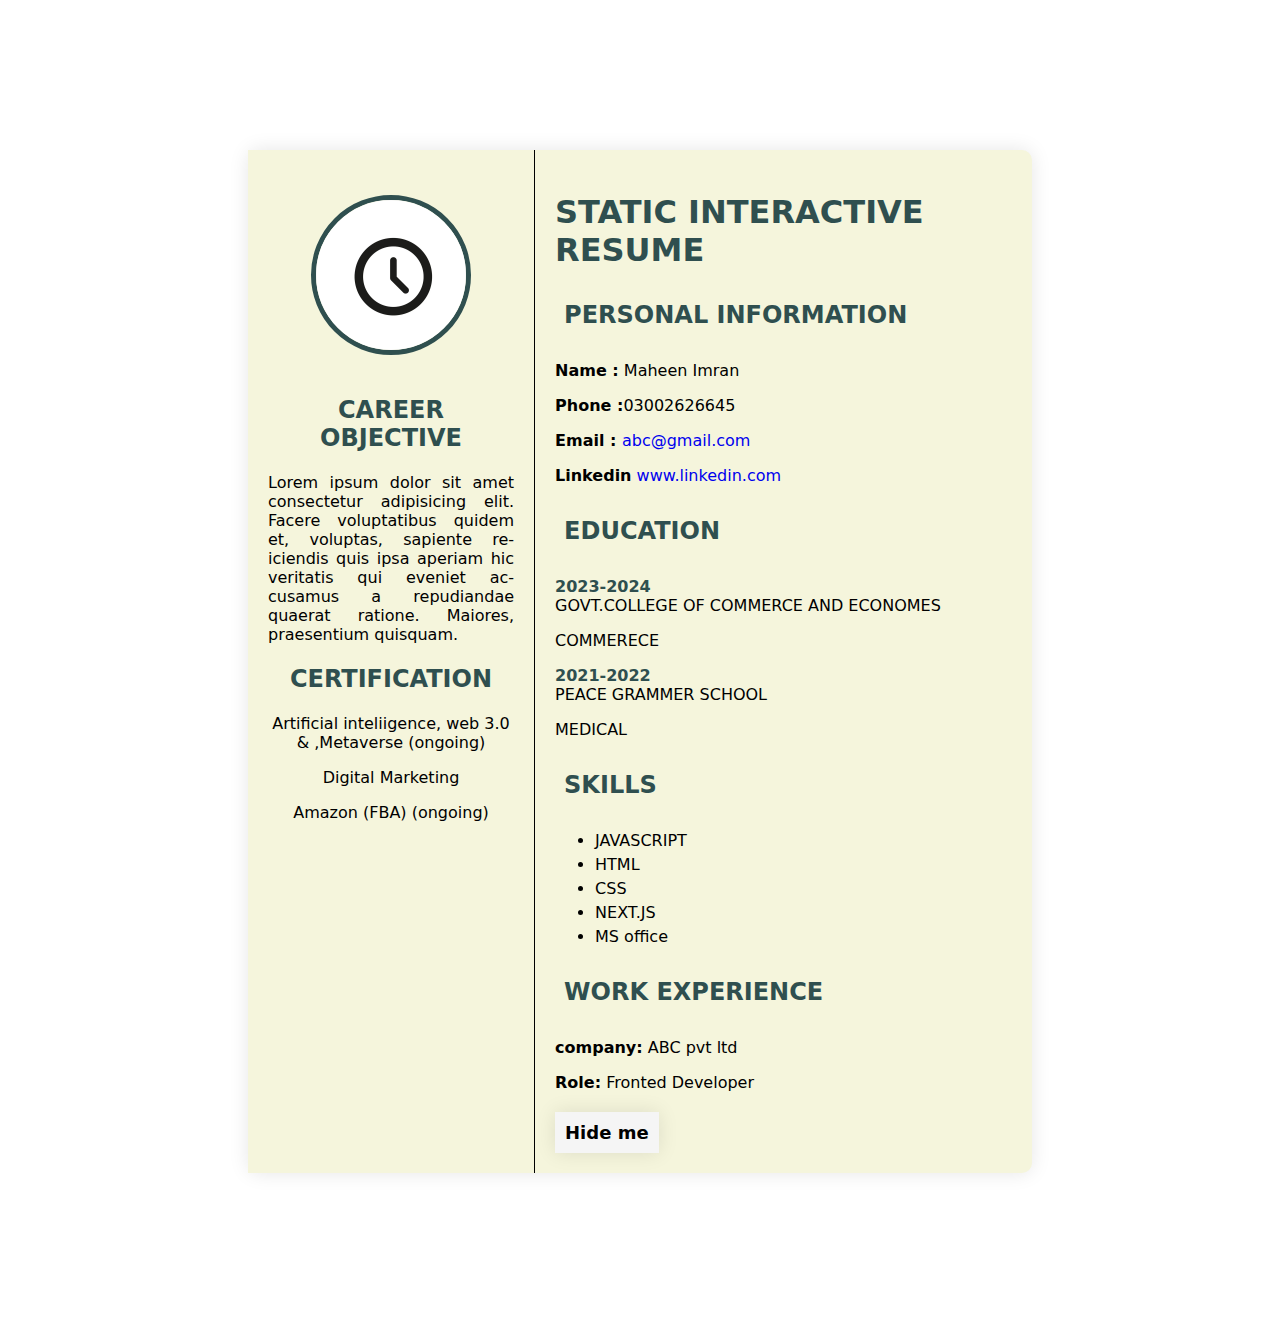
<file: Milesstone 1 & 2/index.html>
<!DOCTYPE html>
<html lang="en">
<head>
    <meta charset="UTF-8">
    <meta name="viewport" content="width=device-width, initial-scale=1.0">
    <title>Document</title>
    <link rel="stylesheet" href="style.css">
</head>
<body>
   
    <div class="resume-container">
        <!-- <h1>STATIC INTERACTIVE RESUME</h1> -->
        <!-- left section -->
        <div class="left-section" >
           <img src="clock.webp" alt="profile picture" class="profile-picture">
             <section id="objective"> 
                <h2 style="color:darkslategray ;">CAREER OBJECTIVE</h2>
                <p style="text-align: justify; hyphens: auto;">Lorem ipsum dolor sit amet consectetur adipisicing elit. Facere voluptatibus quidem et, voluptas, sapiente reiciendis quis ipsa aperiam hic veritatis qui eveniet accusamus a repudiandae quaerat ratione. Maiores, praesentium quisquam.</p>
             </section>
             <section id="certification">
                <h2 style="color:darkslategray  ;">CERTIFICATION</h2>
                <p>Artificial inteliigence, web 3.0 & ,Metaverse (ongoing)</p>
                <p>Digital Marketing</p>
                <p>Amazon (FBA) (ongoing) </p>
             </section>
        </div>
        <!-- reight section -->
         <div class="right-section">
            <h1>STATIC INTERACTIVE RESUME</h1>
            <!-- personal info -->
             <section id="personal-info">
                <h2>PERSONAL INFORMATION</h2>
                <p><b>Name :</b> Maheen Imran</p>
                <p><b>Phone :</b>03002626645</p>
                <p><b>Email : </b><a href="mailto:abc@gmail.com "  style="text-decoration: none;">abc@gmail.com</a></p>
                <!-- linked in time 32:08 -->
                <p><b>Linkedin</b><a href="www.linkedin.com" target="_blank" style="text-decoration: none;"> www.linkedin.com</a></p>
   </section>
   <!-- <button id="toggle-PERSONAL INFORMATION"><b>Hide me</b></button> -->
   <!-- ducation section -->
    <section id="education">
        <h2>EDUCATION</h2>
        <P  id="distance" style="color:  darkslategray;"><b>2023-2024</b></P>
        <P  id="distance">GOVT.COLLEGE OF COMMERCE AND ECONOMES</P>
        <!-- dot copy karna hai -->
        <P> COMMERECE</P>
        <p id="distance" style="color:  darkslategray;"> <b>2021-2022</b></p>
        <p  id="distance">PEACE GRAMMER SCHOOL</p>
        <p>MEDICAL</p>
    </section>

    <!-- <button id="toggle-educationn"><b>Hide me</b></button> -->

    <!-- skills -->
     <section id="skills">
   <h2>SKILLS</h2>
   <ul>
    <li>JAVASCRIPT</li>
    <li>HTML</li>
    <li>CSS</li>
    <li>NEXT.JS</li>
    <li>MS office</li> 
   </ul>
</section>
<!-- work experrr -->
 <section id="work-experience">
   <h2>WORK EXPERIENCE</h2>
   <p ><b>company:</b> ABC pvt ltd</p>
   <p><b>Role:</b> Fronted Developer</p>
 </section>
 <!-- button to toggle skills section -->
  <button id="toggle-skills"><b>Hide me</b></button>

         </div>
    </div>
    <script src="type.js"></script>
</body>
</html>
</file>
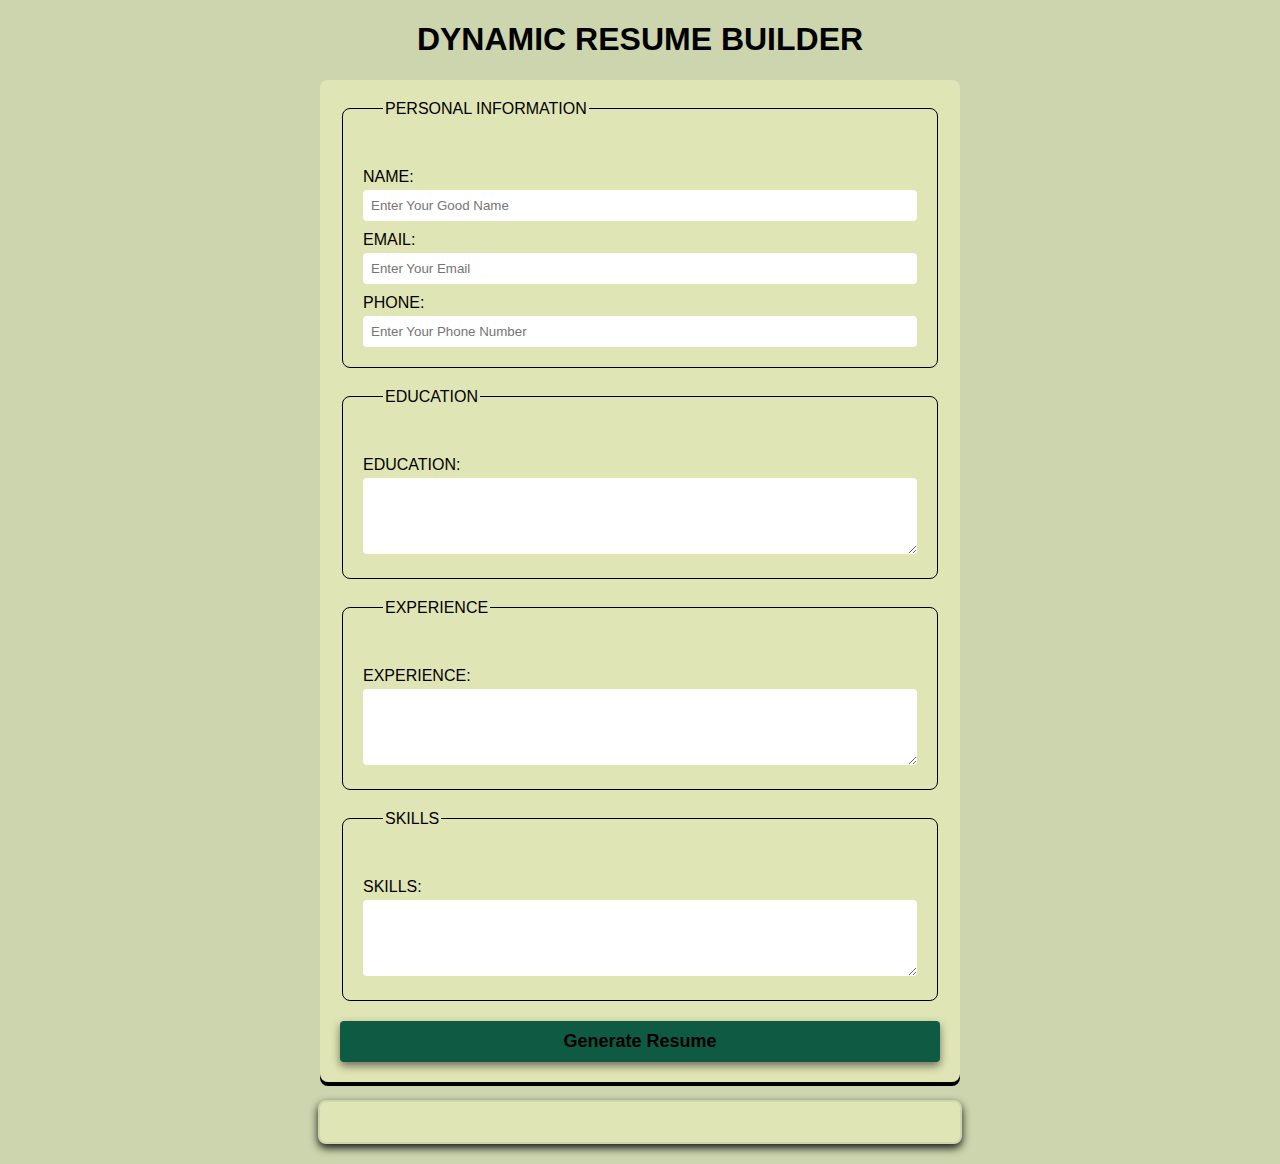
<file: Milestone 3/index.html>
<!DOCTYPE html>
<html lang="en">
<head>
    <meta charset="UTF-8">
    <meta name="viewport" content="width=device-width, initial-scale=1.0">
    <title>Dynamic Resume Builder</title>
    <link rel="stylesheet" href="style.css">
</head>
<body>
    <h1>DYNAMIC RESUME BUILDER</h1>
    <form id="resume-form">
        <fieldset>
            <legend>PERSONAL INFORMATION</legend>
            <label for="name">NAME:</label>
            <input type="text" id="name" placeholder="Enter Your Good Name" required>

            <label for="email">EMAIL:</label>
            <input type="email" id="email" placeholder="Enter Your Email" required>

            <label for="phone">PHONE:</label>
            <input type="tel" id="phone" placeholder="Enter Your Phone Number" required>
        </fieldset>

        <fieldset>
            <legend>EDUCATION</legend>
            <label for="education">EDUCATION:</label>
            <textarea id="education" placeholder="Enter your education" rows="4" required> </textarea>
        </fieldset>

        <!-- experience -->
        <fieldset>
            <legend>EXPERIENCE</legend>
            <label for="experience">EXPERIENCE:</label>
            <textarea id="experience" placeholder="Enter your experience " rows="4" required> </textarea>
        </fieldset>
        <!-- skills -->
        <fieldset>
            <legend>SKILLS</legend>
            <label for="skills">SKILLS:</label>
            <textarea id="skills" placeholder="Enter your skills" rows="4" required> </textarea>
        </fieldset>

<button type="submit"><b>Generate Resume</b></button>

    </form>

    <br>
       <!-- Dynamic resume   three year experience master--> 
        <div id="resume-display">
<!-- resume will be generated below -->
        </div>

        <script src="script.js"></script>

</body>
</html>
</file>
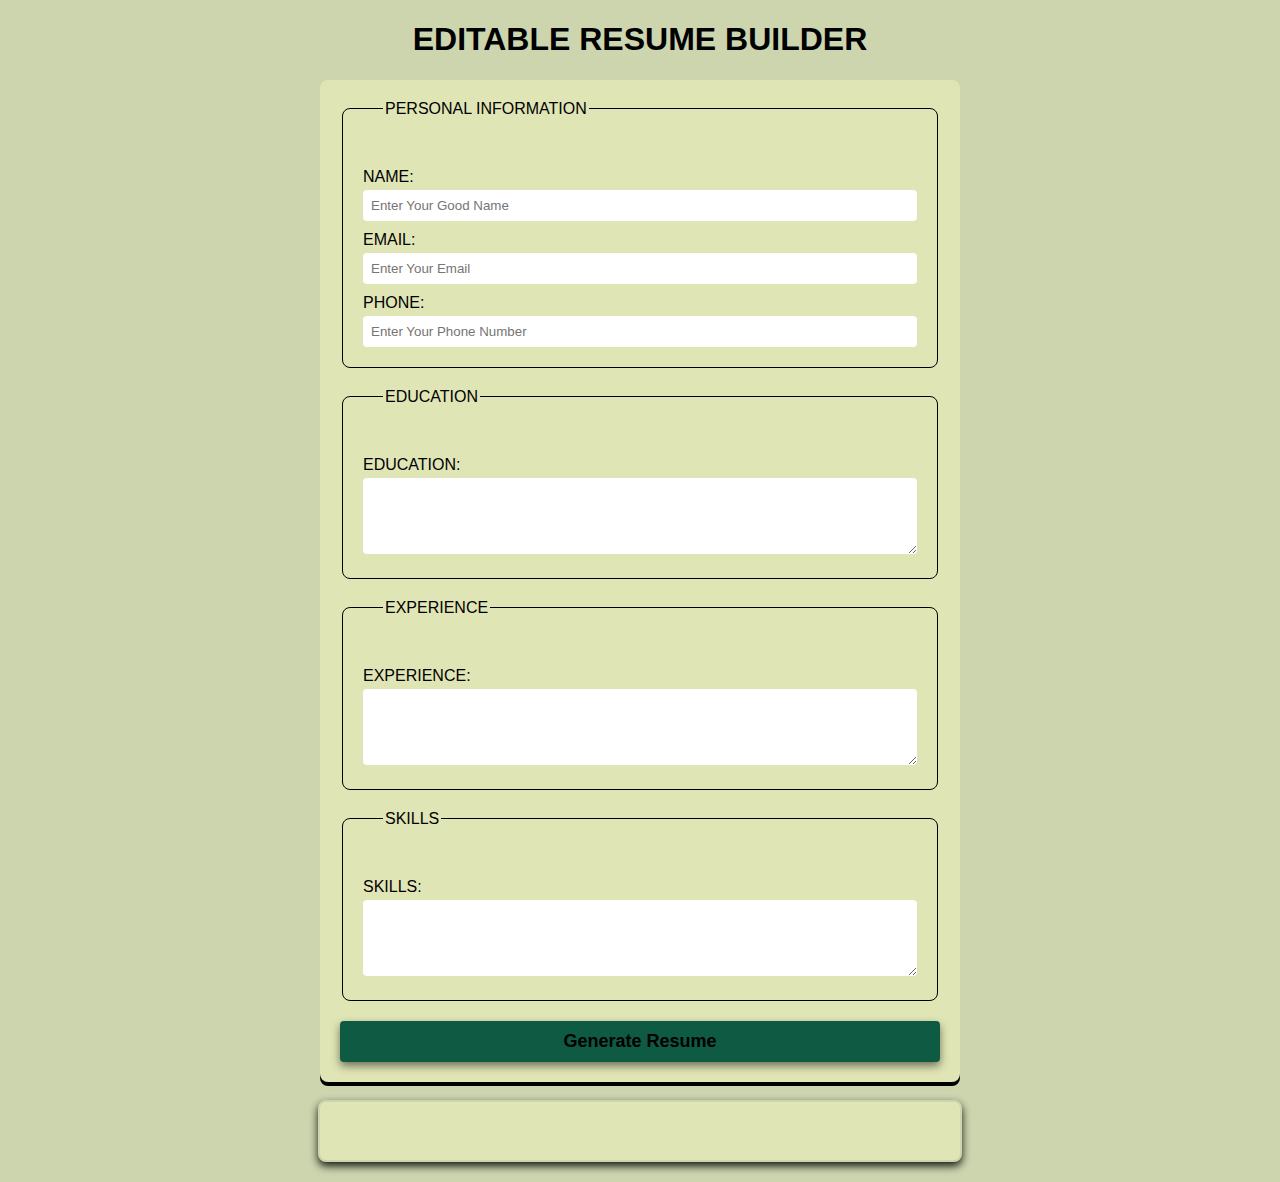
<file: Milestone 4/index.html>
<!DOCTYPE html>
<html lang="en">
<head>
    <meta charset="UTF-8">
    <meta name="viewport" content="width=device-width, initial-scale=1.0">
    <title>Editable Resume Builder</title>
    <link rel="stylesheet" href="style.css">
</head>
<body>
    <h1>EDITABLE RESUME BUILDER</h1>
    <form id="resume-form">
        <fieldset>
            <legend>PERSONAL INFORMATION</legend>
            <label for="name">NAME:</label>
            <input type="text" id="name" placeholder="Enter Your Good Name" required>

            <label for="email">EMAIL:</label>
            <input type="email" id="email" placeholder="Enter Your Email" required>

            <label for="phone">PHONE:</label>
            <input type="tel" id="phone" placeholder="Enter Your Phone Number" required>
        </fieldset>

        <fieldset>
            <legend>EDUCATION</legend>
            <label for="education">EDUCATION:</label>
            <textarea id="education" placeholder="Enter your education" rows="4" required> </textarea>
        </fieldset>

        <!-- experience -->
        <fieldset>
            <legend>EXPERIENCE</legend>
            <label for="experience">EXPERIENCE:</label>
            <textarea id="experience" placeholder="Enter your experience " rows="4" required> </textarea>
        </fieldset>
        <!-- skills -->
        <fieldset>
            <legend>SKILLS</legend>
            <label for="skills">SKILLS:</label>
            <textarea id="skills" placeholder="Enter your skills" rows="4" required> </textarea>
        </fieldset>

<button type="submit"><b>Generate Resume</b></button>

    </form>

    <br>
       <!-- Dynamic and editable resume   three year experience master--> 
        <div id="resume-display" contenteditable="true">
<!-- resume will be generated below -->
        </div>

        <script src="script.js"></script>

</body>
</html>
</file>
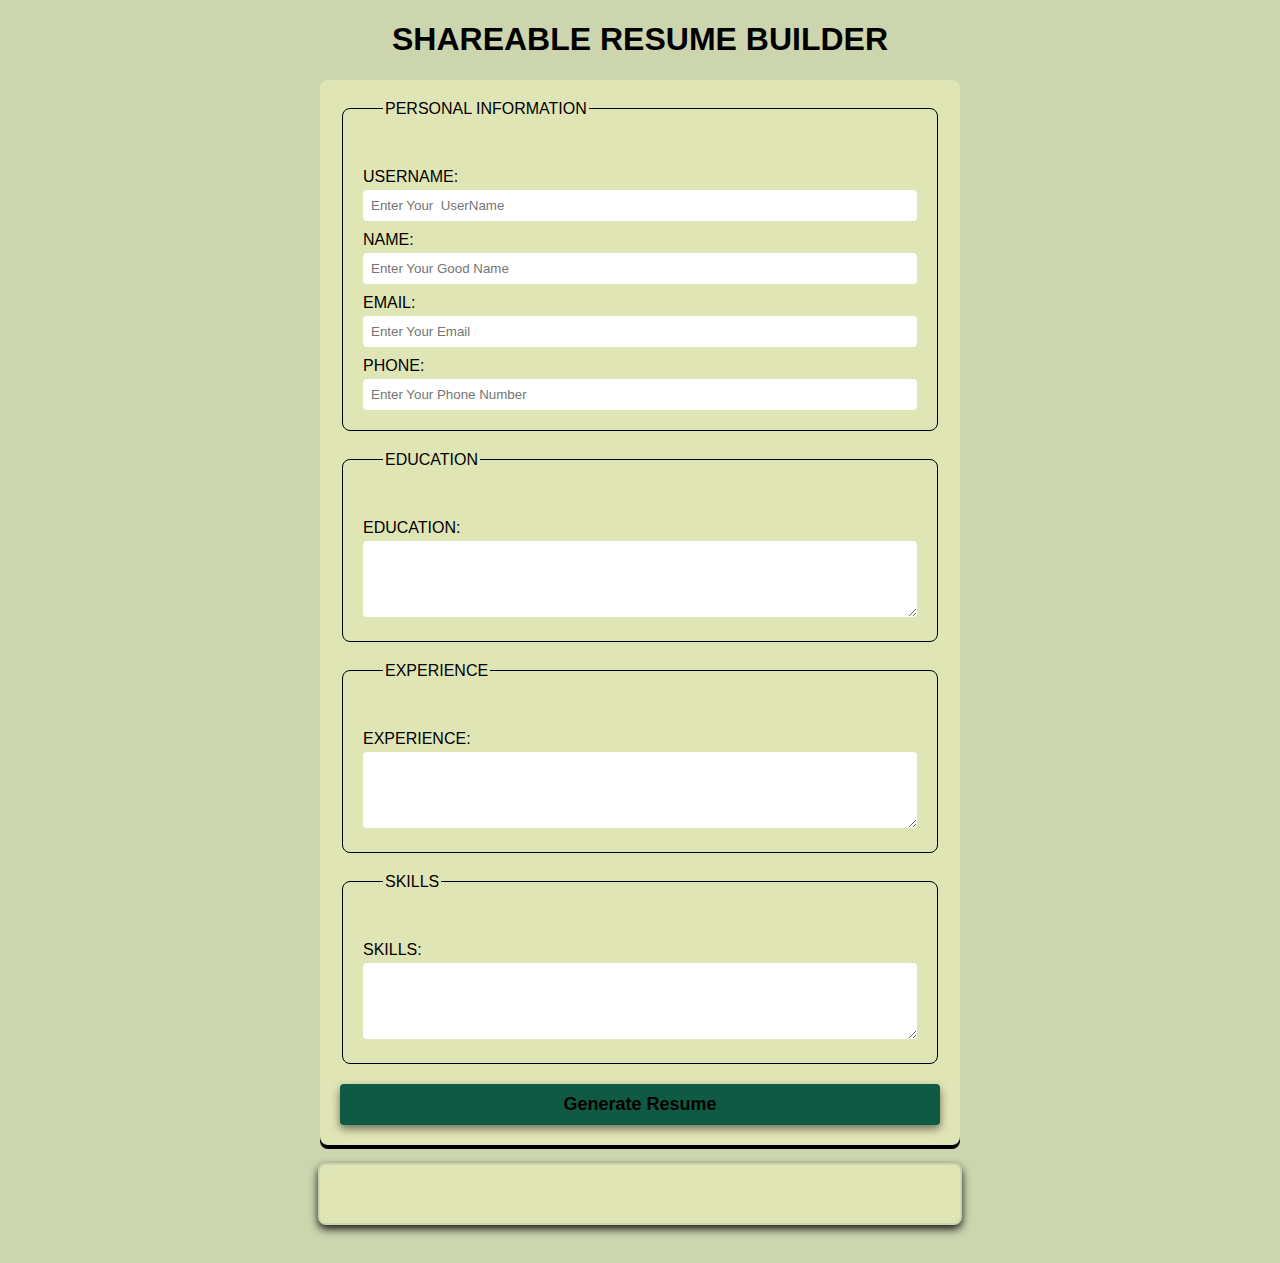
<file: Milestone 5/index.html>
<!DOCTYPE html>
<html lang="en">
<head>
    <meta charset="UTF-8">
    <meta name="viewport" content="width=device-width, initial-scale=1.0">
    <title>Shareable Resume Builder</title>
    <link rel="stylesheet" href="style.css">
</head>
<body>
    <h1>SHAREABLE RESUME BUILDER</h1>
    <form id="resume-form">
        <fieldset>
            <legend>PERSONAL INFORMATION</legend>
            <!--  -->
            <label for="username">USERNAME:</label>
            <input type="text" id="username" placeholder="Enter Your  UserName" required>

            <!--  -->
            <label for="name">NAME:</label>
            <input type="text" id="name" placeholder="Enter Your Good Name" required>

            <label for="email">EMAIL:</label>
            <input type="email" id="email" placeholder="Enter Your Email" required>

            <label for="phone">PHONE:</label>
            <input type="tel" id="phone" placeholder="Enter Your Phone Number" required>
        </fieldset>

        <fieldset>
            <legend>EDUCATION</legend>
            <label for="education">EDUCATION:</label>
            <textarea id="education" placeholder="Enter your education" rows="4" required> </textarea>
        </fieldset>

        <!-- experience -->
        <fieldset>
            <legend>EXPERIENCE</legend>
            <label for="experience">EXPERIENCE:</label>
            <textarea id="experience" placeholder="Enter your experience " rows="4" required> </textarea>
        </fieldset>
        <!-- skills -->
        <fieldset>
            <legend>SKILLS</legend>
            <label for="skills">SKILLS:</label>
            <textarea id="skills" placeholder="Enter your skills" rows="4" required> </textarea>
        </fieldset>

<button type="submit"><b>Generate Resume</b></button>

    </form>

    <br>
       <!-- Dynamic and editable resume   three year experience master--> 
        <div id="resume-display" contenteditable="true">
<!-- resume will be generated below -->
        </div>
        <br>

<!-- for shareable and download work -->
 <div id="shareable-link-container" style="display: none;">
    <h2>SHAREABLE LINK</h2>
    <p>Here is your unique link to view or edit your resume: </p>
    <a href="#" id="shareable-link" target="_blank"></a>
    <br>
    <button id="download-pdf"><b>DOWNLOAD PDF</b></button>

 </div>

        <script src="script.js"></script>

</body>
</html>
</file>
<file: Milesstone 1 & 2/style.css>
body{
   font-family:system-ui, -apple-system, BlinkMacSystemFont, 'Segoe UI', Roboto, Oxygen, Ubuntu, Cantarell, 'Open Sans', 'Helvetica Neue', sans-serif;
   background-color:white;
   margin: 0;
   padding: 150px;
   
}
#personal-info{
    font-family:system-ui, -apple-system, BlinkMacSystemFont, 'Segoe UI', Roboto, Oxygen, Ubuntu, Cantarell, 'Open Sans', 'Helvetica Neue', sans-serif;
}

.resume-container{
    display: flex;
    background-color: beige;
    width: 80%;
    margin: 0 auto;
    border-radius: 10px;
    box-shadow: 0 0 20px rgba(0, 0, 0, 0.1);
}
/* left section styling */
.left-section{
    /* background-color: white ; */
    background-color: beige;
    color:black;
    padding: 20px;
    width: 35%;
    text-align: center;
    border-right: 5px solid rgb(0, 0, 0);
    border-width: 0.5px;
}
.profile-picture{
    width: 150px;
    height: 150px;
    margin-top: 10%;
    border-radius: 50%;
    border: 5px solid  darkslategray;
    margin-bottom: 20px;
}
h1{
    /* font-size: 24px; */
    margin: 10px 0;
    color:  darkslategray;
    /* border-radius: 10px;
    box-shadow: 0 0 15px pink; */
    margin-top: 5%;
    margin-bottom: 5%;
}
h2{
    /* font-size: 18px; */
    padding: 2%;
    /* margin: 20px 0 10px; */
    color:  darkslategray;
    margin-top: 5%;
    margin-bottom: 5%;
    margin-left: -0.1px;
}
ul{
    list-style-type: fill round;
    padding: 10;
    margin: 10px 0;
}

ul li{
    margin: 5px 0;
}
/* right section */
.right-section{
    padding: 20px;
    width: 65%;
}

button{
    background-color: whitesmoke;
    border: none;
    font-family:system-ui, -apple-system, BlinkMacSystemFont, 'Segoe UI', Roboto, Oxygen, Ubuntu, Cantarell, 'Open Sans', 'Helvetica Neue', sans-serif;;
    /* box-shadow: 0 0 2px black; */
    cursor: pointer;
    padding: 10px ;
    margin-top: 4px;
    font-size: 18px;
    /* border-radius: 10px; */
    box-shadow: 0 0 20px rgba(0, 0, 0, 0.1);
}
button:hover{
    background-color: rgb(190, 180, 180);
    color: whitesmoke;
}
#distance{
    margin: 0;
}
</file>
<file: Milestone 3/style.css>
body{
    font-family: 'Trebuchet MS', 'Lucida Sans Unicode', 'Lucida Grande', 'Lucida Sans', Arial, sans-serif;
    margin: 20px;
    padding: 0;
    background-color: #CCD5AE;
}
legend{
    margin: 20px;
    
}

form{
    margin: auto;
    background-color: #E0E5B6;
    border-radius: 8px;
    box-shadow: 0 4px rgba(00,0,0.5);
    padding: 20px;
    max-width: 600px;
}

h1{
    text-align: center;
    color: black;
}
fieldset{
    border: 1px solid black;
    border-radius: 8px;
    padding: 20px;
    margin-bottom: 20px;
    
}
label{
    display: block;
    margin-top: 10px;
    color: black;
}
input, textarea{
    margin-top: 4px;
    padding: 8px;
    width: 100%;
    /* width: calc(100%-1px); */
    border-radius: 4px;
    box-sizing: border-box;
    border: none;
}
button{
    display: block;
    width: 100%;
    background-color:   rgb(14, 90, 67) ;
    color: black;
    border: none;
    border-radius: 4px;
    box-shadow: 0 4px 8px rgba(0,0,0,00.5);
    margin-top: 10px;
    font-size: 18px;
    font-family:Arial, Helvetica, sans-serif;
    padding: 10px;
    cursor: pointer;
}
button :hover {
    color:  #CCD5AE;
    transition: ease-in;
}

#resume-display {
    max-width: 600px;
    margin: auto;
    padding: 20px;
    border: 2px solid #CCD5AE;
    border-radius: 8px;
    background-color:  #E0E5B6;
    box-shadow: 0 4px 8px rgba(0, 0, 0, 0.9);
}

#resume-display h2 {
    color: black;
}
</file>
<file: Milestone 4/style.css>
body{
    font-family: 'Trebuchet MS', 'Lucida Sans Unicode', 'Lucida Grande', 'Lucida Sans', Arial, sans-serif;
    margin: 20px;
    padding: 0;
    background-color: #CCD5AE;
}
legend{
    margin: 20px;
    
}

form{
    margin: auto;
    background-color: #E0E5B6;
    border-radius: 8px;
    box-shadow: 0 4px rgba(00,0,0.5);
    padding: 20px;
    max-width: 600px;
}

h1{
    text-align: center;
    color: black;
}
fieldset{
    border: 1px solid black;
    border-radius: 8px;
    padding: 20px;
    margin-bottom: 20px;
    
}
label{
    display: block;
    margin-top: 10px;
    color: black;
}
input, textarea{
    margin-top: 4px;
    padding: 8px;
    width: 100%;
    /* width: calc(100%-1px); */
    border-radius: 4px;
    box-sizing: border-box;
    border: none;
}
button{
    display: block;
    width: 100%;
    background-color:   rgb(14, 90, 67) ;
    color: black;
    border: none;
    border-radius: 4px;
    box-shadow: 0 4px 8px rgba(0,0,0,00.5);
    margin-top: 10px;
    font-size: 18px;
    font-family:Arial, Helvetica, sans-serif;
    padding: 10px;
    cursor: pointer;
}
button :hover {
    color:  #CCD5AE;
    transition: ease-in;
}

#resume-display {
    max-width: 600px;
    margin: auto;
    padding: 20px;
    border: 2px solid #CCD5AE;
    border-radius: 8px;
    background-color:  #E0E5B6;
    box-shadow: 0 4px 8px rgba(0, 0, 0, 0.9);
    /* this feature make resume editable */
    outline: none;
}

#resume-display h2 {
    color: black;
}
</file>
<file: Milestone 5/style.css>
body{
    font-family: 'Trebuchet MS', 'Lucida Sans Unicode', 'Lucida Grande', 'Lucida Sans', Arial, sans-serif;
    margin: 20px;
    padding: 0;
    background-color: #CCD5AE;
}
legend{
    margin: 20px;
    
}

form{
    margin: auto;
    background-color: #E0E5B6;
    border-radius: 8px;
    box-shadow: 0 4px rgba(00,0,0.5);
    padding: 20px;
    max-width: 600px;
}

h1{
    text-align: center;
    color: black;
}
fieldset{
    border: 1px solid black;
    border-radius: 8px;
    padding: 20px;
    margin-bottom: 20px;
    
}
label{
    display: block;
    margin-top: 10px;
    color: black;
}
input, textarea{
    margin-top: 4px;
    padding: 8px;
    width: 100%;
    /* width: calc(100%-1px); */
    border-radius: 4px;
    box-sizing: border-box;
    border: none;
}
button{
    display: block;
    width: 100%;
    background-color:   rgb(14, 90, 67) ;
    color: black;
    border: none;
    border-radius: 4px;
    box-shadow: 0 4px 8px rgba(0,0,0,00.5);
    margin-top: 10px;
    font-size: 18px;
    font-family:Arial, Helvetica, sans-serif;
    padding: 10px;
    cursor: pointer;
}
button :hover {
    color:  #CCD5AE;
    transition: ease-in;
}

#resume-display {
    max-width: 600px;
    margin: auto;
    padding: 20px;
    border: 2px solid #CCD5AE;
    border-radius: 8px;
    background-color:  #E0E5B6;
    box-shadow: 0 4px 8px rgba(0, 0, 0, 0.9);
    /* this feature make resume editable */
    outline: none;
}

#resume-display h2 {
    color: black;
}
</file>
